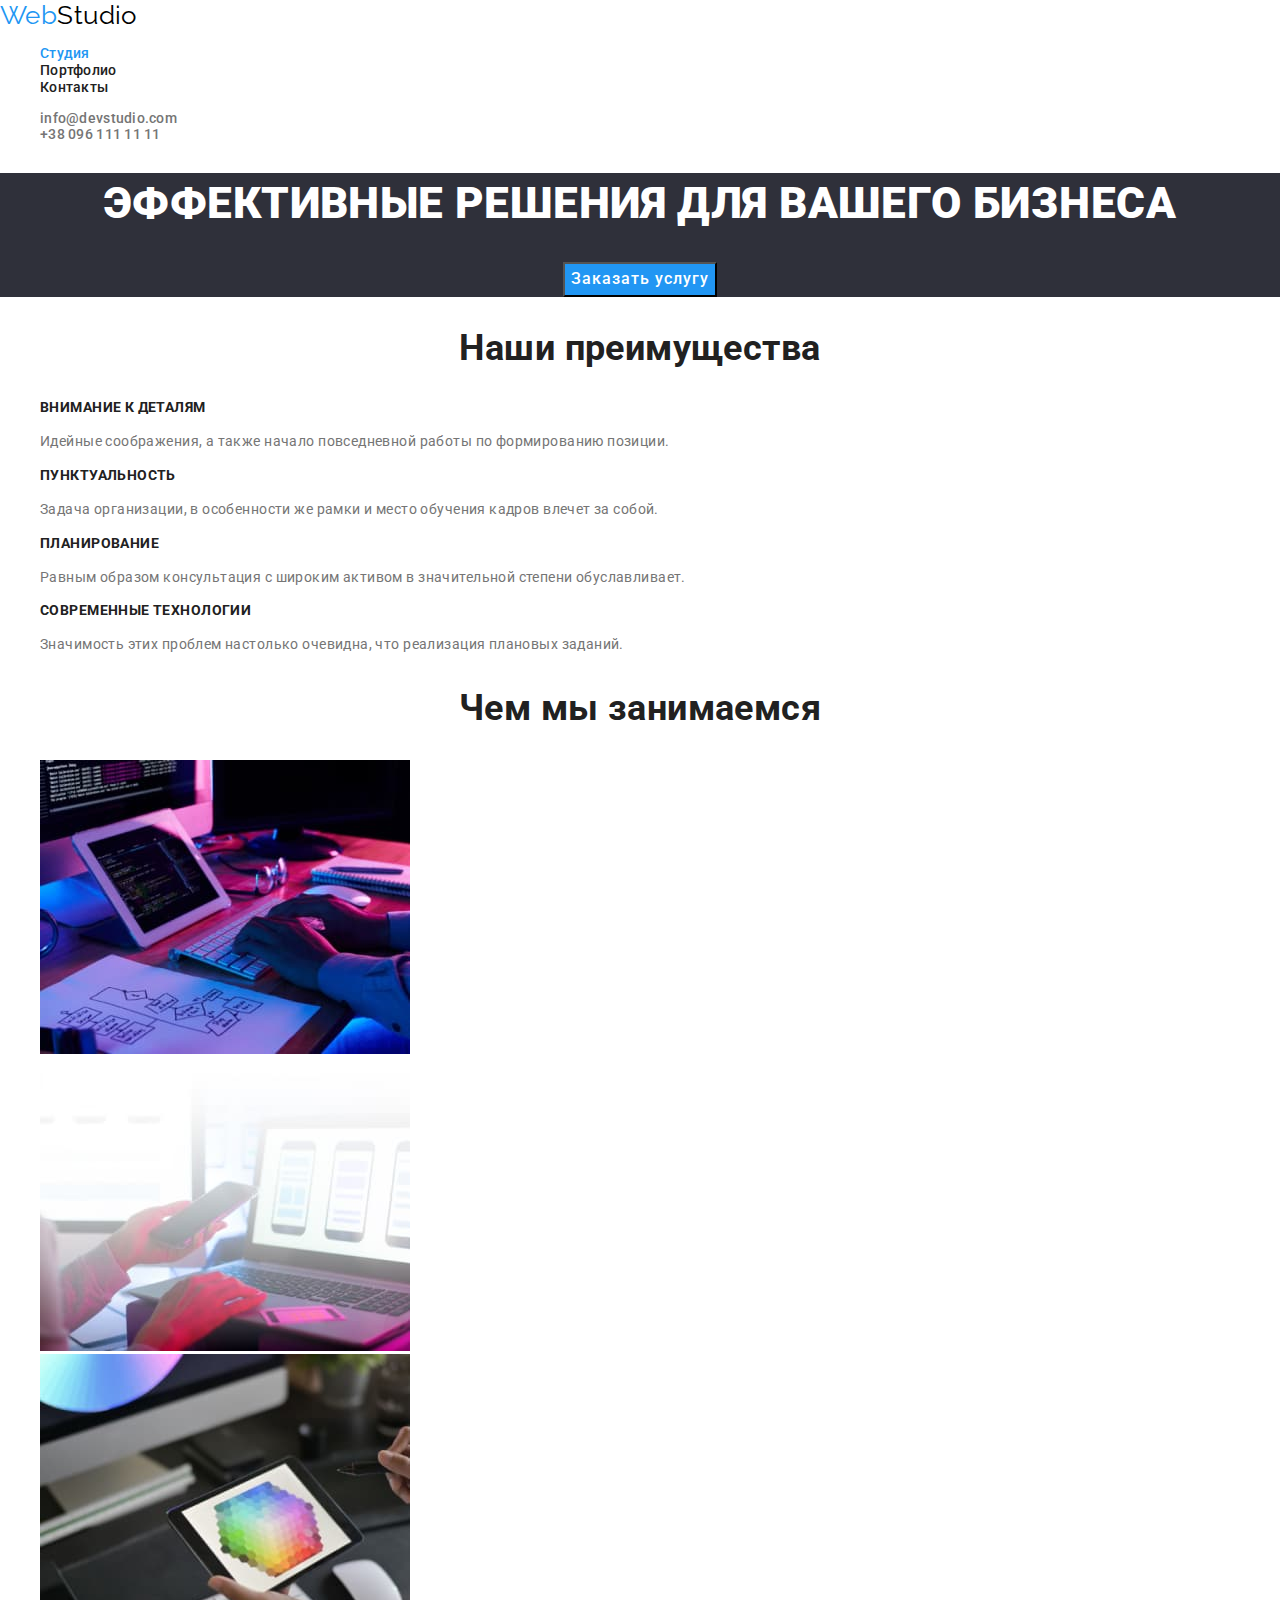
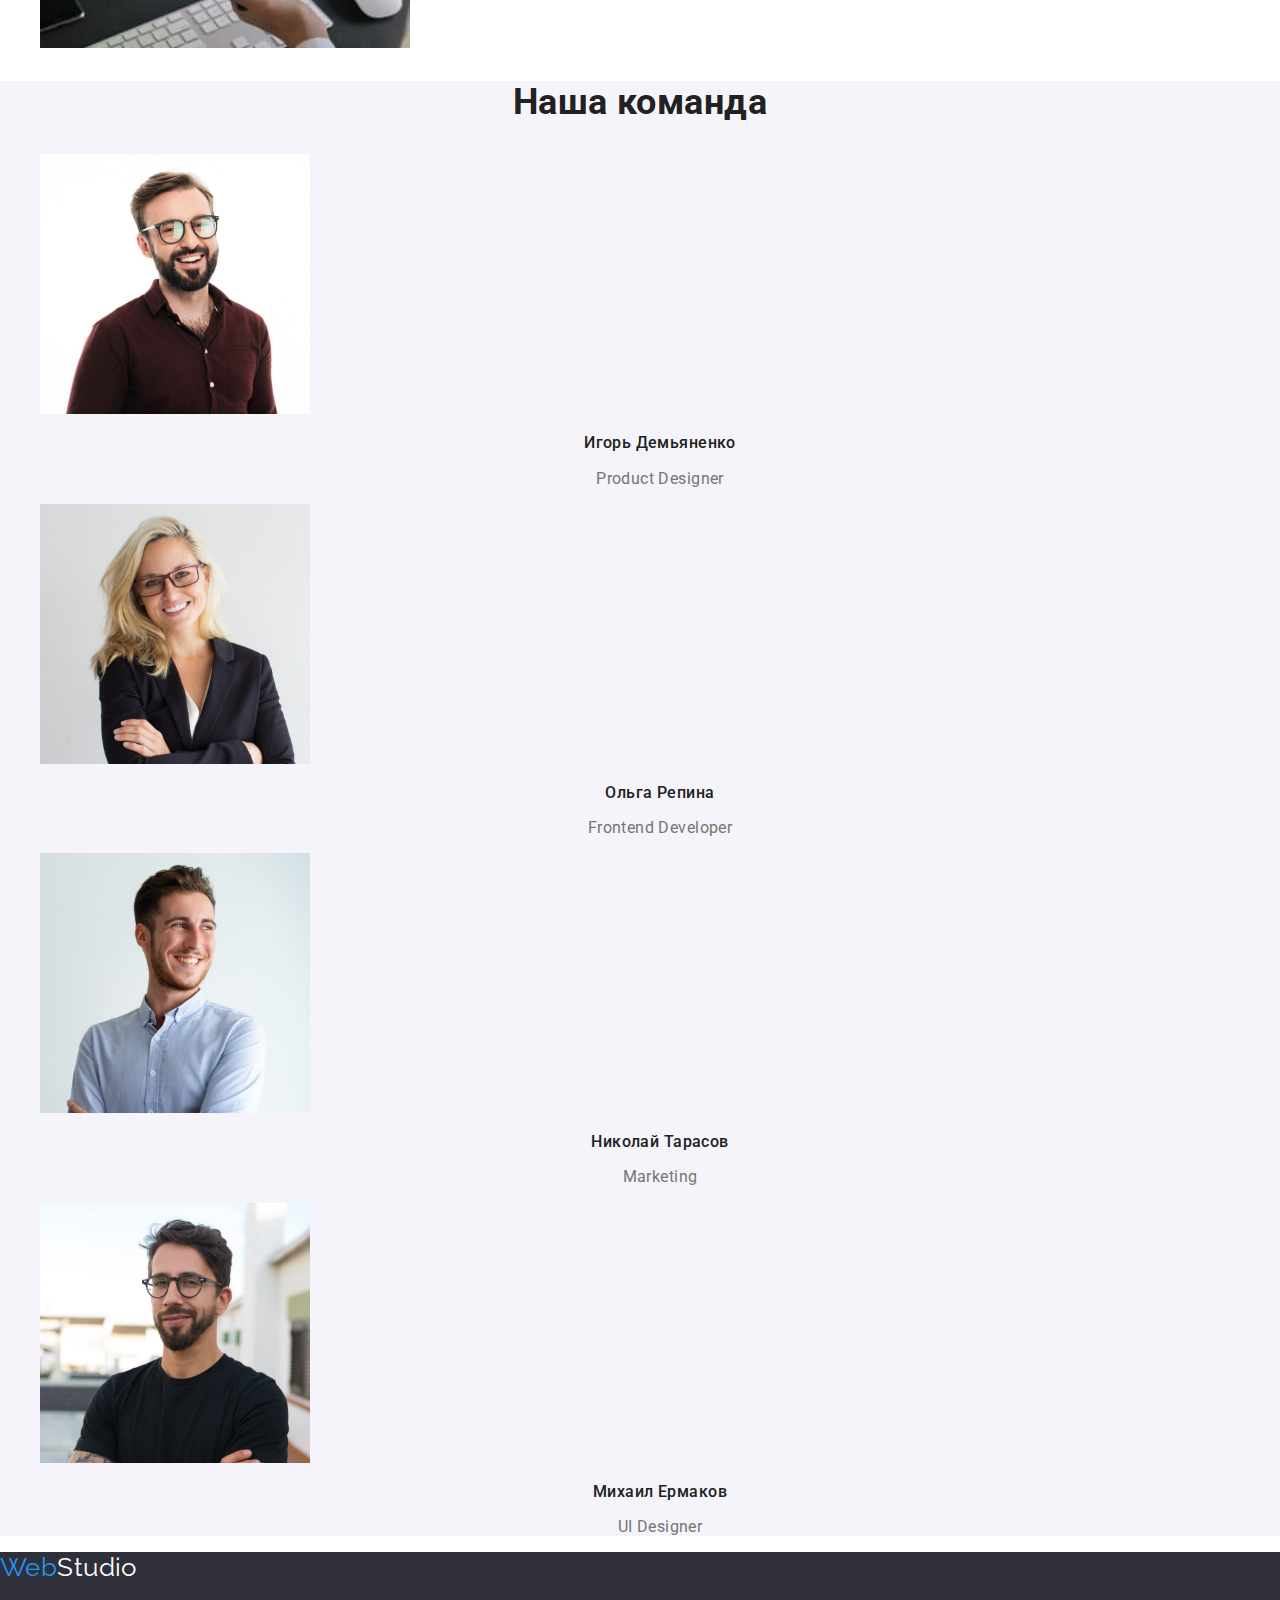
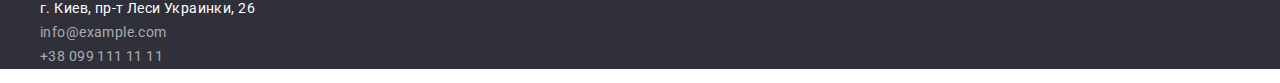
<file: index.html>
<!DOCTYPE html>
<html lang="ru">

<head>
    <meta charset="UTF-8">
    <meta http-equiv="X-UA-Compatible" content="IE=edge">
    <meta name="viewport" content="width=device-width, initial-scale=1.0">
    <title>Document</title>
    <link rel="stylesheet" href="https://cdnjs.cloudflare.com/ajax/libs/modern-normalize/1.1.0/modern-normalize.css">
    <link rel="preconnect" href="https://fonts.gstatic.com">
    <link href="https://fonts.googleapis.com/css2?family=Raleway:wght@700&family=Roboto:wght@400;500;700;900&display=swap"
        rel="stylesheet">
    <link rel="stylesheet" href="./css/styles.css">
</head>

<body>
    <header class="header">
        <nav>
            <a href="" class="logo">
                <span class="logo-part"
                >Web</span>Studio
            </a>
            <ul class="site-nav">
                <li><a href="./index.html" class="link current">Студия</a></li>
                <li><a href="./portfolio.html" class="link">Портфолио</a></li>
                <li><a href="" class="link">Контакты</a></li>
            </ul>
        </nav>
        <!-- Контакти-->
        <ul class="header-contacts">
            <li><a href="info@devstudio.com" class="link">info@devstudio.com</a></li>
            <li><a href="+380961111111" class="link">+38 096 111 11 11</a></li>
        </ul>
    </header>
    <main>
        <!-- Герой -->
        <section class="hero">
            <h1 class="hero-title">Эффективные решения для вашего бизнеса</h1>
            <button type="button" class="button primary hero-button">Заказать услугу</button>
        </section>
        <!--Наши преимущества-->
        <section class="section">
            <h2 class="section-title">Наши преимущества</h2>
            <ul class="features">
                <li>
                    <h3 class="title">Внимание к деталям</h3>
                    <p class="feature-text">Идейные соображения, а также начало повседневной работы по формированию позиции.</p>
                </li>
                <li>
                    <h3 class="title">Пунктуальность</h3>
                    <p class="feature-text">Задача организации, в особенности же рамки и место обучения кадров влечет за собой.</p>
                </li>
                <li>
                    <h3 class="title">Планирование</h3>
                    <p class="feature-text">Равным образом консультация с широким активом в значительной степени обуславливает.</p>
                </li>
                <li>
                    <h3 class="title">Современные технологии</h3>
                    <p class="feature-text">Значимость этих проблем настолько очевидна, что реализация плановых заданий.</p>
                </li>
            </ul>
        </section>
        <!--Чем мы занимаемся-->
        <section class="section">
            <h2 class="section-title">Чем мы занимаемся</h2>
            <ul class="whatwedo">
                <li><img src="./images/work/desctop.jpg" alt="рабочий стол" width="370" height="294"></li>
                <li><img src="./images/work/laptop.jpg" alt="ноутбук" width="370" height="294"></li>
                <li><img src="./images/work/tablette.jpg" alt="планшет" width="370" height="294"></li>
            </ul>
        </section>
        <!--Наша команда-->
        <section class="section team-section">
            <h2 class="team-section-title section-title">Наша команда</h2>
            <ul class="team">
                <li><img src="./images/team/igor-demyanenko.jpg" alt="Игорь Демьяненко" width="270" height="260">
                    <h3 class="team-name">Игорь Демьяненко</h3>
                    <p lang="en" class="team-position">
                        Product Designer
                    </p>
                </li>
                <li><img src="./images/team/olga-repina.jpg" alt="Ольга Репина" width="270" height="260">
                    <h3 class="team-name">Ольга Репина</h3>
                    <p lang="en" class="team-position">
                        Frontend Developer
                    </p>
                </li>
                <li><img src="./images/team/nikolay-tarasov.jpg" alt="Николай Тарасов" width="270" height="260">
                    <h3 class="team-name">Николай Тарасов</h3>
                    <p lang="en" class="team-position">
                        Marketing
                    </p>
                </li>
                <li><img src="./images/team/michail-ermakov.jpg" alt="Михаил Ермаков" width="270" height="260">
                    <h3 class="team-name">Михаил Ермаков</h3>
                    <p lang="en" class="team-position">
                        UI Designer
                    </p>
                </li>
            </ul>
        </section>
    </main>
    <!--Адрес-->
    <footer class="footer">
        <a href="" class="logo">
            <span class="logo-part">Web</span><span class="logo-end">Studio</span> 
        </a>
        <address>
            <ul class="footer-contact">
                <li> <a href="https://goo.gl/maps/Wv8Y8Ao4LumDGfkv7" target="_blank" rel="noopener noreferrer" class="add-link link">г. Киев,
                        пр-т Леси Украинки, 26</a> </li>
                <li> <a href="mailto:info@example.com" class="link">info@example.com</a></li>
                <li> <a href="tel:+380991111111" class="link">+38 099 111 11 11</a></li>
            </ul>
        </address>
    </footer>
</body>

</html>
</file>
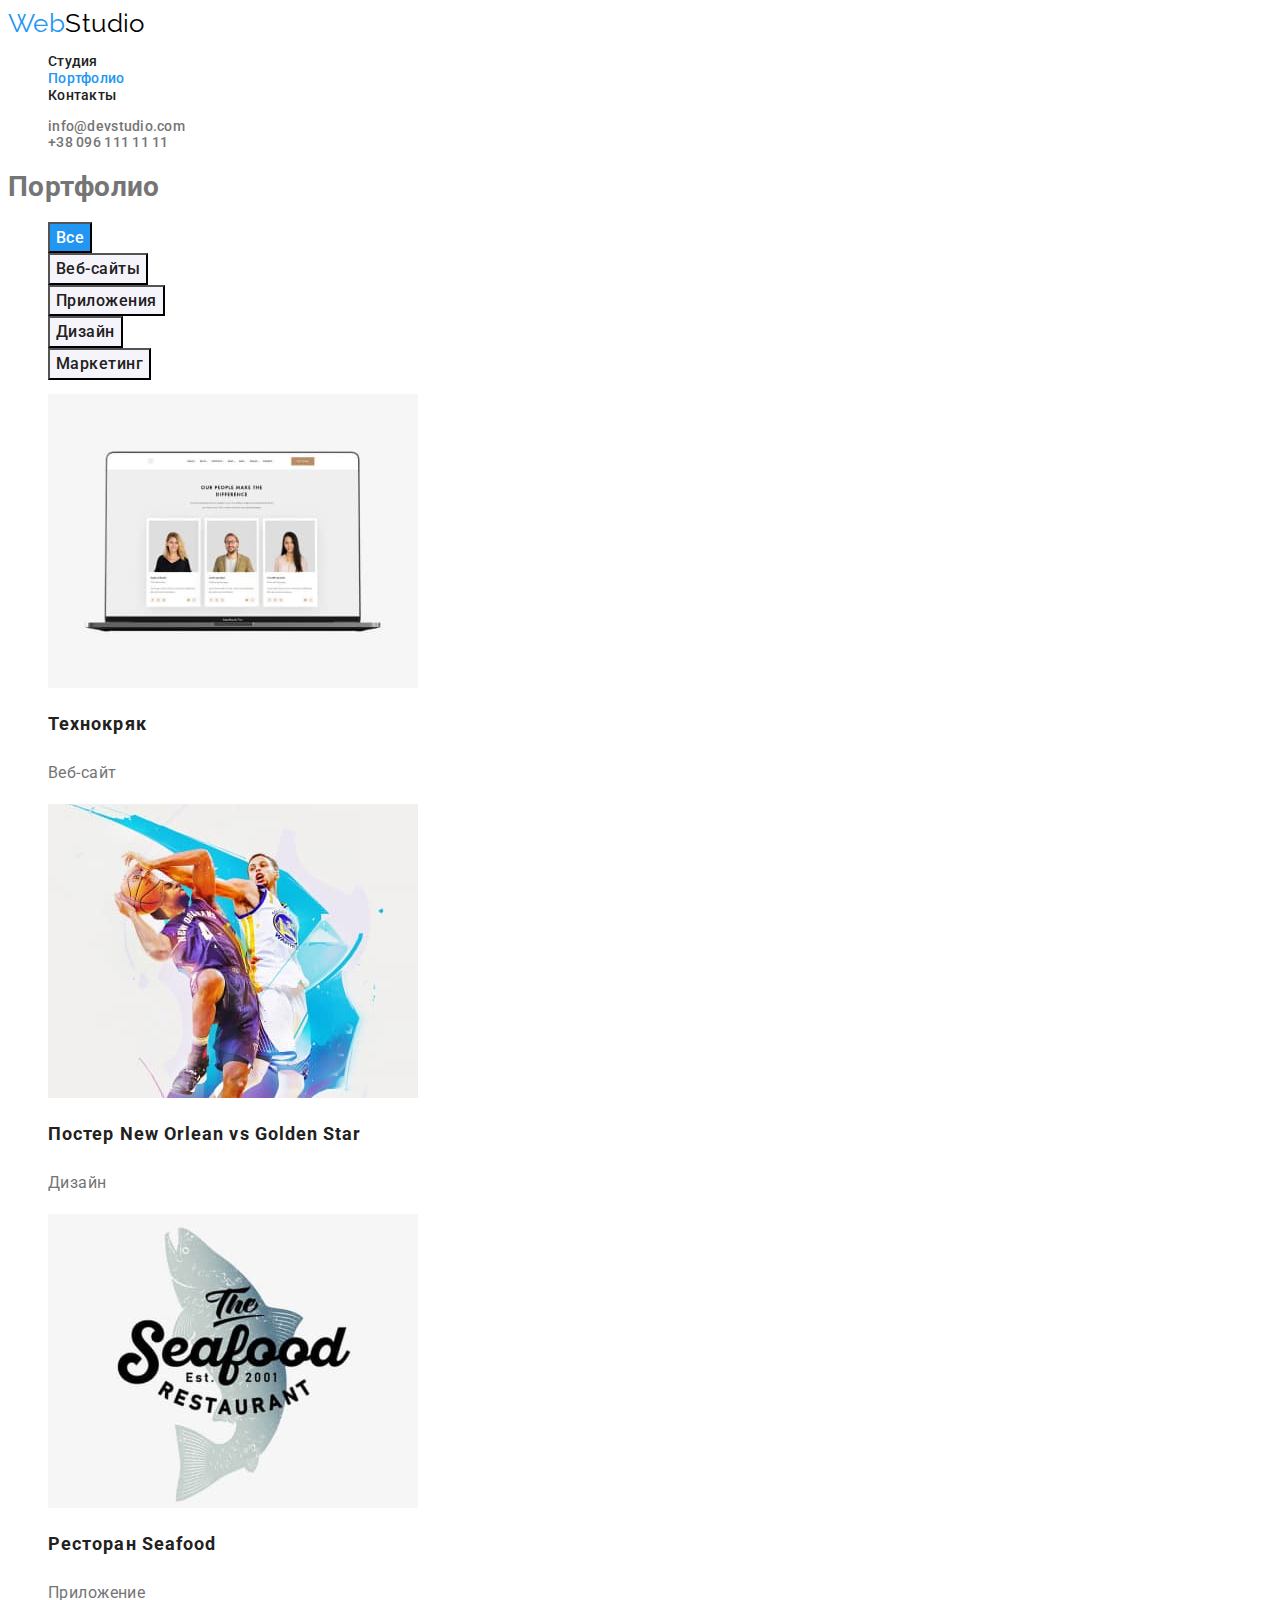
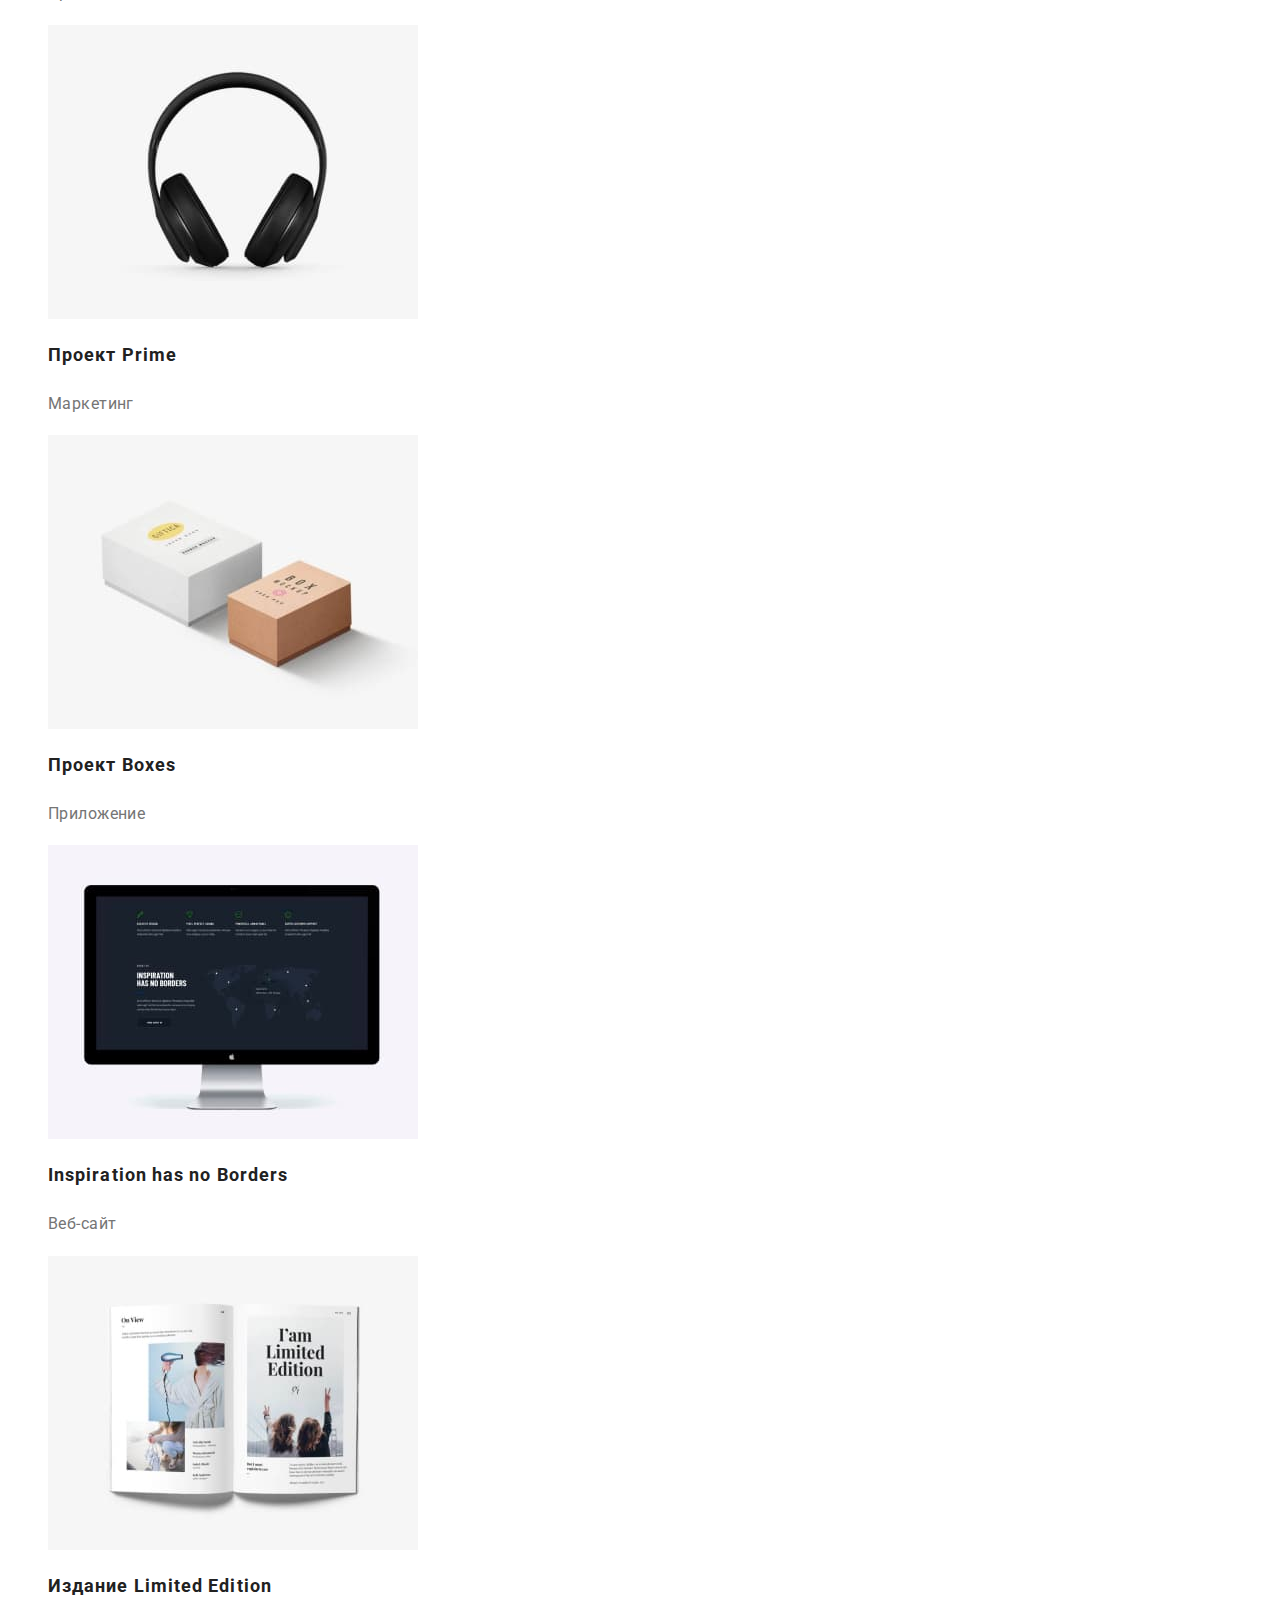
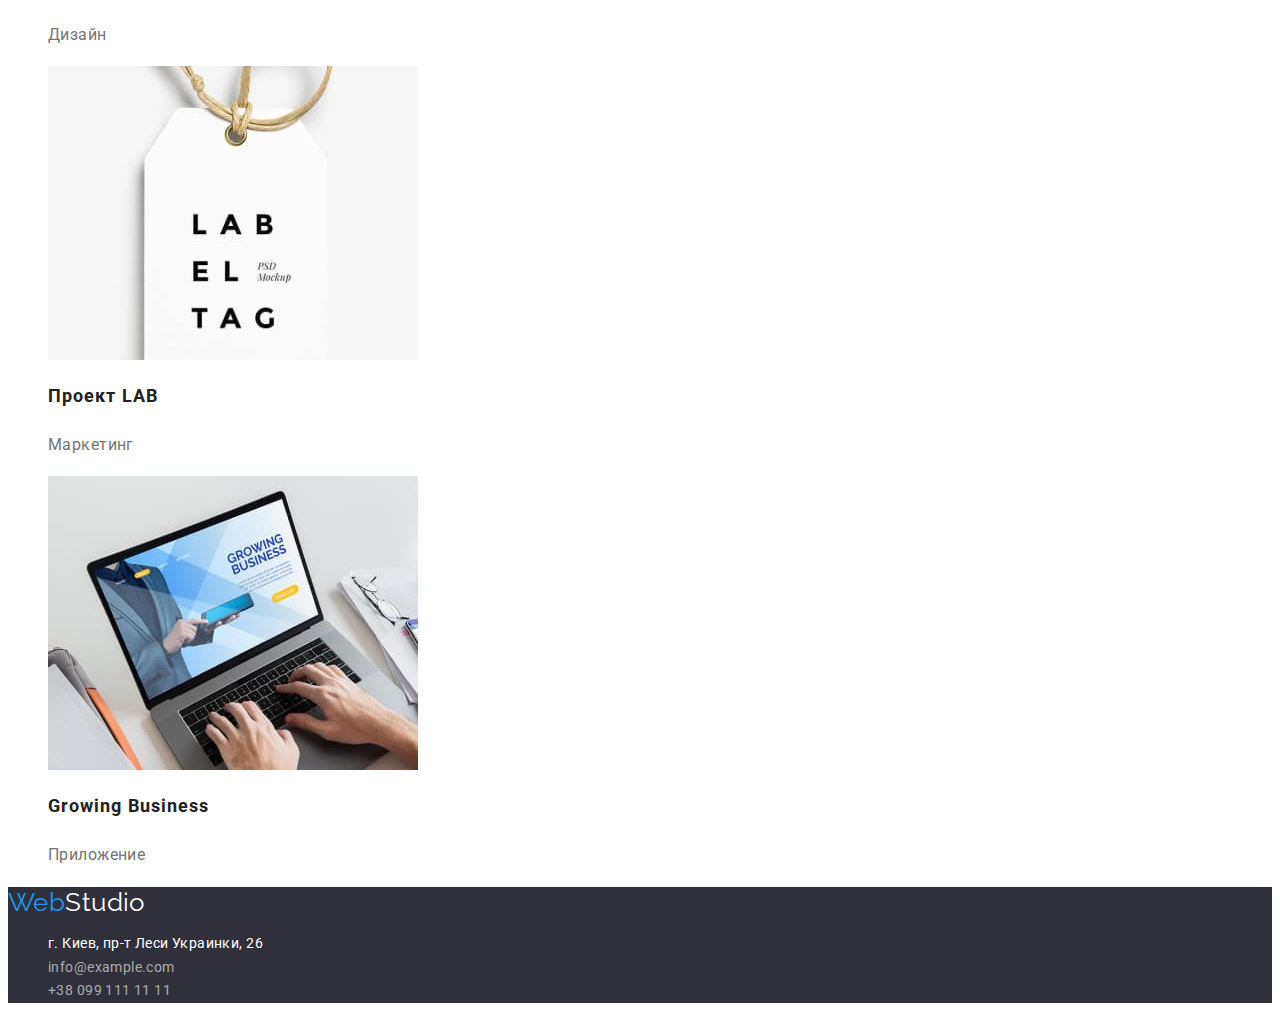
<file: portfolio.html>
<!DOCTYPE html>
<html lang="ru">
<head>
    <meta charset="UTF-8">
    <meta http-equiv="X-UA-Compatible" content="IE=edge">
    <meta name="viewport" content="width=device-width, initial-scale=1.0">
    <title>Document</title>
    <link rel="preconnect" href="https://fonts.gstatic.com">
    <link
        href="https://fonts.googleapis.com/css2?family=Raleway:wght@700&family=Roboto:wght@400;500;700;900&display=swap"
        rel="stylesheet">
    <link rel="stylesheet" href="./css/styles.css">
</head>
<body>
    <header class="header">
        <nav>
            <a href="" class="logo">
                <span class="logo-part">Web</span>Studio
            </a>
            <ul class="site-nav">
                <li><a href="./index.html" class="link">Студия</a></li>
                <li><a href="./portfolio.html" class="link current">Портфолио</a></li>
                <li><a href="" class="link">Контакты</a></li>
            </ul>
        </nav>
        <!-- Контакти-->
        <ul class="header-contacts">
            <li><a href="info@devstudio.com" class="link">info@devstudio.com</a></li>
            <li><a href="+380961111111" class="link">+38 096 111 11 11</a></li>
        </ul>
    </header>
    <main>
        <!--Кнопки фільтра Сховати заголовок???-->
        <section>
        <h1>Портфолио</h1>
        <div>
        <ul class="gallery-nav">
            <li>
                <button type="button" class="button primary">Все</button>
            </li>
            <li>
                <button type="button" class="button">Веб-сайты</button>
            </li>
            <li>
                <button type="button" class="button">Приложения</button>
            </li>
            <li>
                <button type="button" class="button">Дизайн</button>
            </li>
            <li>
                <button type="button" class="button">Маркетинг</button>
            </li>
        </ul>
        </div>
        <!--Альбом  -->
        <ul class="gallery">
                <li>
                    <a href="" class="link">
                        <img src="./images/porfolio/technocrack.jpg" alt="Технокряк" width="370" height="294">
                        <h2 class="gallery-title">Технокряк</h2>
                        <p class="gallery-work">Веб-сайт</p>
                    </a>
                </li>
                <li>
                    <a href="" class="link">
                    <img src="./images/porfolio/poster-new-orlean.jpg" alt="Постер New Orlean vs Golden Star" width="370" height="294">
                    <h2 class="gallery-title">Постер <span lang="en">New Orlean vs Golden Star</span></h2>
                    <p class="gallery-work">Дизайн</p>
                    </a>
                </li>
                <li>
                    <a href="" class="link">
                    <img src="./images/porfolio/rest-seafood.jpg" alt="Ресторан Seafood" width="370" height="294">
                    <h2 class="gallery-title">Ресторан <span lang="en">Seafood</span></h2>
                    <p class="gallery-work">Приложение</p>
                    </a>
                </li>
                <li>
                    <a href="" class="link">
                    <img src="./images/porfolio/project-prime.jpg" alt="Проект Prime" width="370" height="294">
                    <h2 class="gallery-title">Проект <span lang="en">Prime</span></h2>
                    <p class="gallery-work">Маркетинг</p>
                    </a>
                </li>
                <li>
                    <a href="" class="link">
                    <img src="./images/porfolio/project-boxes.jpg" alt="Проект Boxes" width="370" height="294">
                    <h2 class="gallery-title">Проект <span lang="en">Boxes</span></h2>
                    <p class="gallery-work">Приложение</p>
                    </a>
                </li>
                <li>
                    <a href="" class="link">
                    <img src="./images/porfolio/inspiration.jpg" alt="Inspiration has no Borders" width="370" height="294">
                    <h2 class="gallery-title" lang="en">Inspiration has no Borders</h2>
                    <p class="gallery-work">Веб-сайт</p>
                    </a>
                </li>
                <li>
                    <a href="" class="link">
                    <img src="./images/porfolio/limited-editions.jpg" alt="Издание Limited Edition" width="370" height="294">
                    <h2 class="gallery-title">Издание <span lang="en">Limited Edition</span></h2>
                    <p class="gallery-work">Дизайн</p>
                    </a>
                </li>
                <li>
                    <a href="" class="link">
                    <img src="./images/porfolio/project-lab.jpg" alt="Проект LAB" width="370" height="294">
                    <h2 class="gallery-title">Проект <span lang="en">LAB</span></h2>
                    <p class="gallery-work">Маркетинг</p>
                    </a>
                </li>
                <li>
                    <a href="" class="link">
                    <img src="./images/porfolio/growing-business.jpg" alt="Growing Business" width="370" height="294">
                    <h2 class="gallery-title" lang="en">Growing Business</h2>
                    <p class="gallery-work">Приложение</p>
                    </a>
                </li>
            </ul>
        </section>
    </main>
    <!--Адрес-->
    <footer class="footer">
        <a href="" class="logo">
            <span class="logo-part">Web</span><span class="logo-end">Studio</span>
        </a>
        <address>
            <ul class="footer-contact">
                <li> <a href="https://goo.gl/maps/Wv8Y8Ao4LumDGfkv7" target="_blank" rel="noopener noreferrer"
                        class="add-link link">г. Киев,
                        пр-т Леси Украинки, 26</a> </li>
                <li> <a href="mailto:info@example.com" class="link">info@example.com</a></li>
                <li> <a href="tel:+380991111111" class="link">+38 099 111 11 11</a></li>
            </ul>
        </address>
    </footer>
</body>
</html>
</file>
<file: css/styles.css>
:root {
  --primary-text-color: #757575;
  --secondary-header-color: #212121;
  --logo-color: #000000;
  --blue-accent: #2196f3;
  --main-background-hero-adress-color: #ffffff;
  --team-section-background-color: #f5f4fa;
  --hero-footer-background-color: #2f303a;
  --footer-contact-white: rgba(255, 255, 255, 0.6);
}

/* основний текст #757575 */
/* заголовки додатковий текст #212121*/
/* лого #000000 */
/* акцент голубий #2196F3 */
/* Основий білий фон #FFFFFF */
/* фон Наша Команда #F5F4FA */
/* фон Герой і футер #2F303A */
/* напівпорзорий білий rgba(255, 255, 255, 0,6); */

body {
  font-family: Roboto, -apple-system, BlinkMacSystemFont, "Segoe UI", Oxygen,
    Ubuntu, Cantarell, "Open Sans", "Helvetica Neue", sans-serif;
  background-color: var(--main-background-hero-adress-color);
  color: var(--primary-text-color);
  font-size: 14px;
  letter-spacing: 0.03em;
}
.header {
  background-color: var(--main-background-hero-adress-color);
}

/* лого */
.logo {
  color: var(--logo-color);
  font-family: Raleway, -apple-system, BlinkMacSystemFont, "Segoe UI", Oxygen,
    Ubuntu, Cantarell, "Open Sans", "Helvetica Neue", sans-serif;
  font-size: 26px;
  line-height: 1.2;
  text-decoration: none;
}
.logo-part {
  color: var(--blue-accent);
}
.logo-end {
  color: var(--main-background-hero-adress-color);
}

/* навігація сайту */
.site-nav .link {
  color: var(--secondary-header-color);
  font-weight: 500;
  font-size: 14px;
  line-height: 1.2;
  letter-spacing: 0.02em;
  text-decoration: none;
}
.site-nav .link:hover,
.site-nav .link:focus {
  color: var(--blue-accent);
}
.site-nav .link.current {
  color: var(--blue-accent);
}

/* контакти шапки */
.header-contacts .link {
  color: var(--primary-text-color);
  font-weight: 500;
  font-size: 14px;
  line-height: 1.2;
  letter-spacing: 0.02em;
  text-decoration: none;
}
.header-contacts .link:hover,
.header-contacts .link:focus {
  color: var(--blue-accent);
}

/* списки */
.site-nav,
.header-contacts,
.features,
.whatwedo,
.team,
.footer-contact,
.gallery-nav,
.gallery {
  list-style: none;
}

/* герой */
.hero {
  background-color: var(--hero-footer-background-color);
  text-align: center;
}
.hero .hero-title {
  color: var(--main-background-hero-adress-color);
  font-style: normal;
  font-weight: 900;
  font-size: 44px;
  line-height: 1.37;
  text-transform: uppercase;
  /* text-align: center; */
}

/* заголовки секцій */
.section .section-title,
.team-section .team-section-title {
  color: var(--secondary-header-color);
}
.section-title {
  font-style: normal;
  font-weight: 700;
  font-size: 36px;
  line-height: 1.2;
  text-align: center;
}

/* переваги */
.features .title {
  color: var(--secondary-header-color);
  font-size: 14px;
  line-height: 1.14;
  text-transform: uppercase;
}
.feature-text {
  font-size: 14px;
  line-height: 1.7;
}

/* команда */
.team-section {
  background-color: var(--team-section-background-color);
}
.team .team-name {
  color: var(--secondary-header-color);
  font-weight: 500;
  font-size: 16px;
  line-height: 1.2;
  text-align: center;
}
.team-position {
  font-size: 16px;
  line-height: 1.2;
  text-align: center;
}

/* галерея */
.gallery .gallery-title {
  color: var(--secondary-header-color);
  font-size: 18px;
  line-height: 2;
  letter-spacing: 0.06em;
}
.gallery-work {
  color: var(--primary-text-color);
  font-size: 16px;
  line-height: 1.9;
}
.gallery .link {
  text-decoration: none;
}

/* футер */
.footer {
  background-color: var(--hero-footer-background-color);
}
.footer .footer-contact {
  font-style: normal;
  font-size: 14px;
  line-height: 1.7;
}
.footer-contact .link {
  color: var(--footer-contact-white);
  text-decoration: none;
}
.footer-contact .link:hover,
.footer-contact .link:focus {
  color: var(--blue-accent);
}
.footer-contact .add-link {
  color: var(--main-background-hero-adress-color);
}
.footer-contact .add-link:hover,
.footer-contact .add-link:focus {
  color: var(--blue-accent);
}

/* портфоліо */

/* кнопки */
.button {
  color: var(--secondary-header-color);
  background-color: var(--team-section-background-color);
  cursor: pointer;
  font-family: inherit;
  font-weight: 500;
  font-size: 16px;
  line-height: 1.6;
  letter-spacing: 0.03em;
}
.button:hover,
.button:focus {
  color: var(--team-section-background-color);
  background-color: var(--secondary-header-color);
}

/* кнопка героя */
.hero-button {
  font-size: 16px;
  line-height: 1.8;
  display: flex;
  text-align: center;
  letter-spacing: 0.06em;
}

.hero-button {
  display: inline-block;
}

.hero .hero-button:hover,
.hero .hero-button:focus {
  color: var(--blue-accent);
  background-color: var(--main-background-hero-adress-color);
}

.button.primary {
  color: var(--main-background-hero-adress-color);
  background-color: var(--blue-accent);
}
</file>
